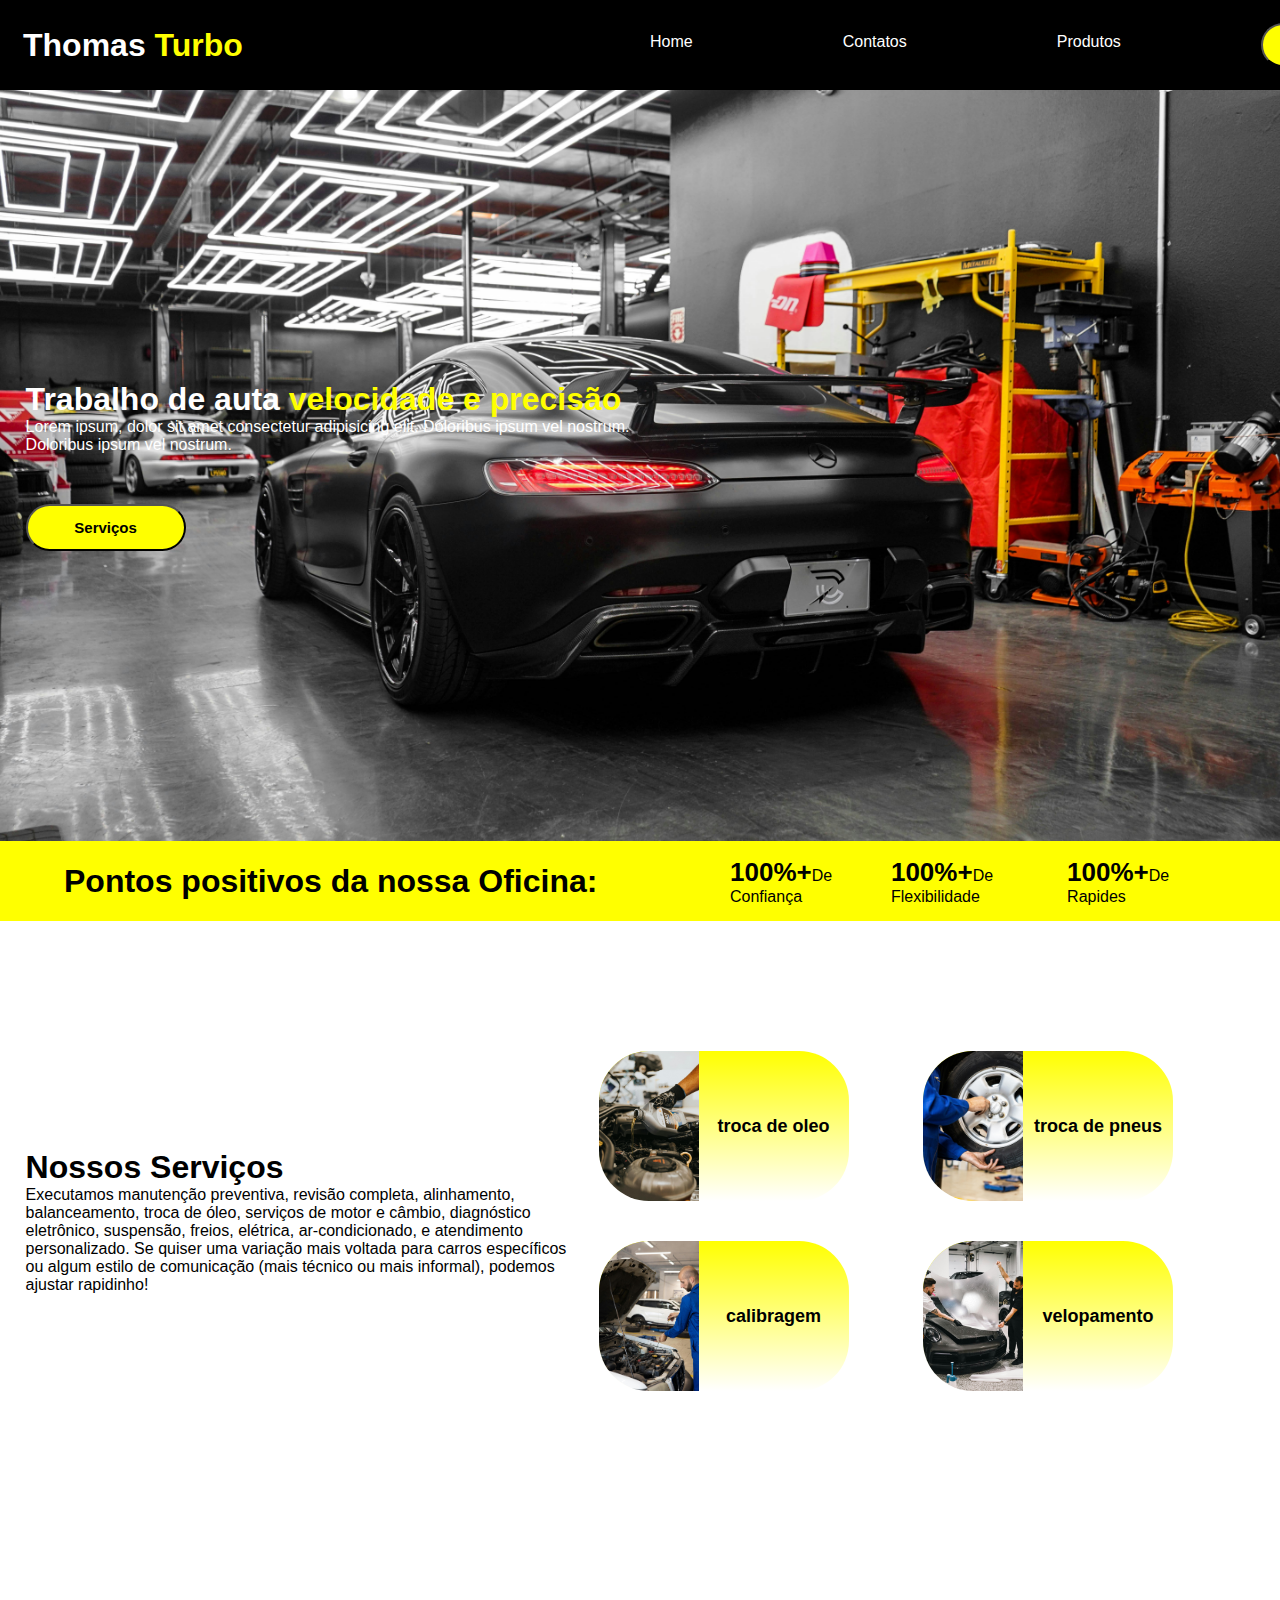
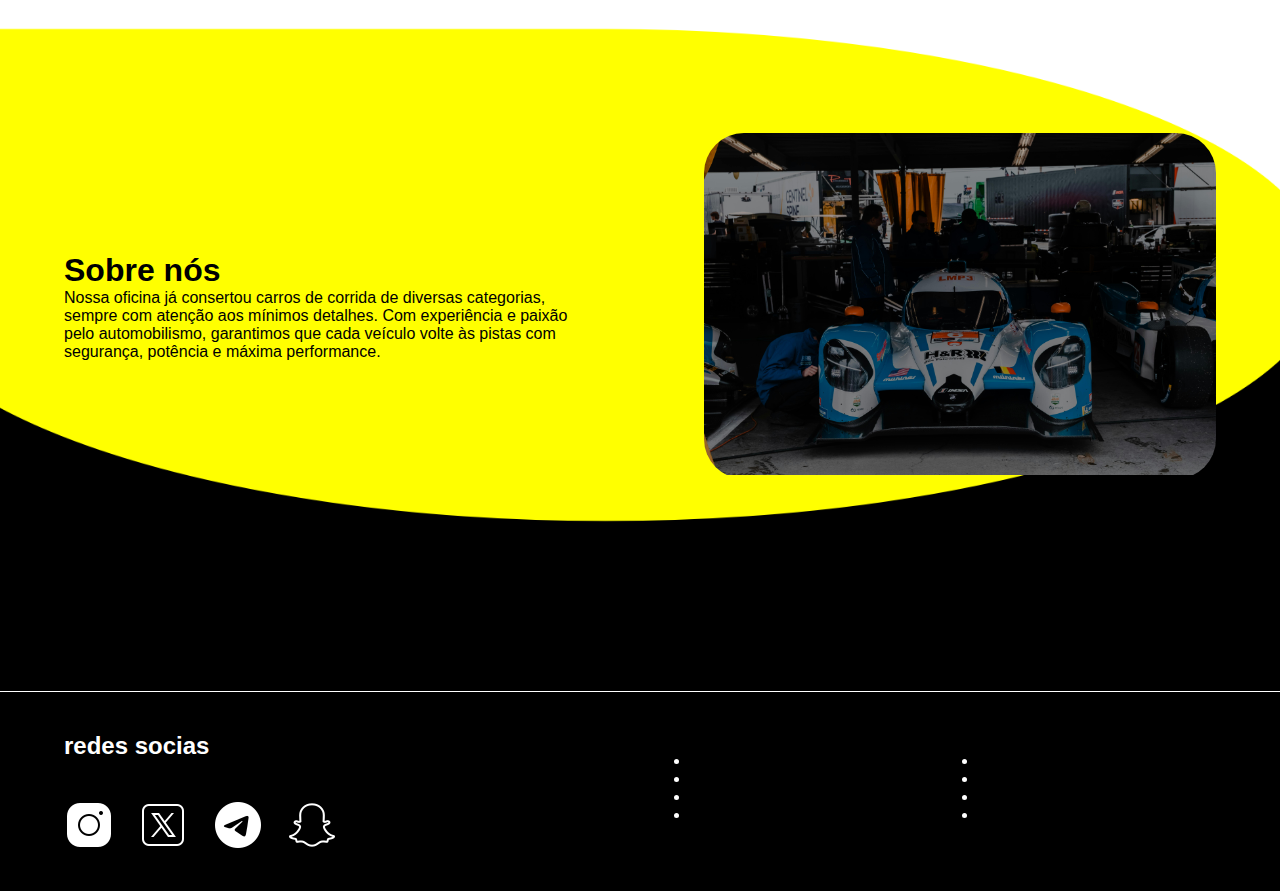
<file: Projeto-1/index.html>
<!DOCTYPE html>
<html lang="pt-br">

<head>
    <meta charset="UTF-8">
    <meta name="viewport" content="width=device-width, initial-scale=1.0">
    <title>Oficina Thomas</title>
    <link rel="stylesheet" href="style.css">
   
</head>

<body>

    <nav>

        <div class="text">
            <h1>Thomas <span>Turbo</span></h1>
        </div>
        <div class="links">
            <ul>
                <span>
                    <li><a href="#section">Home</a></li>
                </span>
                <span>
                    <li><a href="">Contatos</a></li>
                </span>
                <span>
                    <li><a href="">Produtos</a></li>
                </span>
                <li><button><a href="">Login</a></button></li>
            </ul>
        </div>
    </nav>
    <header>
        <div class="text">
            <h1>Trabalho de auta <span>
                    velocidade e precisão
                </span></h1>
            <p>Lorem ipsum, dolor sit amet consectetur adipisicing elit.
                Doloribus ipsum vel nostrum.</p>
            <p>Doloribus ipsum vel nostrum.</p>

            <button><a href="">Serviços</a></button>
        </div>

    </header>
    <aside>
        <div class="container">
            <div class="text">
                <h1>Pontos positivos da nossa Oficina:</h1>
            </div>
            <div class="est">
                <ul>
                    <li>
                        <p><span>100%+</span>De Confiança</p>
                    </li>
                    <li>
                        <p><span>100%+</span>De Flexibilidade</p>
                    </li>
                    <li>
                        <p><span>100%+</span>De Rapides</p>
                    </li>
                </ul>
            </div>
        </div>
    </aside>
    <section>
        <div class="container">
            <div class="text">
                <h1>Nossos Serviços</h1>
                <p> Executamos manutenção preventiva, revisão completa, alinhamento, balanceamento, troca de óleo,
                    serviços de motor e câmbio,
                    diagnóstico eletrônico, suspensão, freios, elétrica, ar-condicionado, e atendimento personalizado.
                    Se quiser uma variação mais voltada para carros específicos ou algum estilo de comunicação (mais
                    técnico ou mais informal), podemos ajustar rapidinho!</p>
            </div>
            <div class="imagens">
                <div>
                    <img src="img/pexels-daniel-andraski-197681005-13065694.jpg" alt="">
                    <p> troca de oleo</p>


                </div>
                <div>
                    <img src="img/pexels-artempodrez-8986175.jpg" alt="">
                    <p> troca de pneus </p>

                </div>
                <div>
                    <img src="img/pexels-artempodrez-8985915.jpg" alt="">
                    <p>calibragem </p>

                </div>
                <div>
                    <img src="img/dois cara colocando velopamento.jpg" alt="">
                    <p><span>velopamento</span></p>

                </div>
            </div>
        </div>
    </section>
    <section>
        <div class="container1">
            <div class="text">
                <h1>Sobre nós</h1>
                <p> Nossa oficina já consertou carros de corrida de diversas categorias, sempre com atenção aos mínimos
                    detalhes. Com experiência e paixão pelo automobilismo, garantimos que cada veículo volte às pistas
                    com segurança, potência e máxima performance.</p>

            </div>
            <div class="imagen">
                <img src="img/carro de corrida de frente.jpg" alt="">

            </div>
        </div>
    </section>
    <footer>
        <div class="container">
            <div class="card">
                <div class="redes">
                    <div class="text">
                        <h2>redes socias</h2>
                    </div>
                    <div class="icons">
                       <img src="[data-uri]" alt="instagram-new--v1">
                       <img src="[data-uri]" alt="twitterx--v1">
                       <img src="[data-uri]" alt="telegram">
                       <img src="[data-uri]" alt="snapchat--v1">
                    </div>
                </div>
            </div>
            <div class="links">
                <div>
                    <h4></h4>
                    <ul>
                        <li></li>
                        <li></li>
                        <li></li>
                        <li></li>
                    </ul>
                </div>
                <div>
                    <h4></h4>
                    <ul>
                        <li></li>
                        <li></li>
                        <li></li>
                        <li></li>
                    </ul>
                </div>
            </div>
        </div>
    </footer>

</body>

</html>
</file>
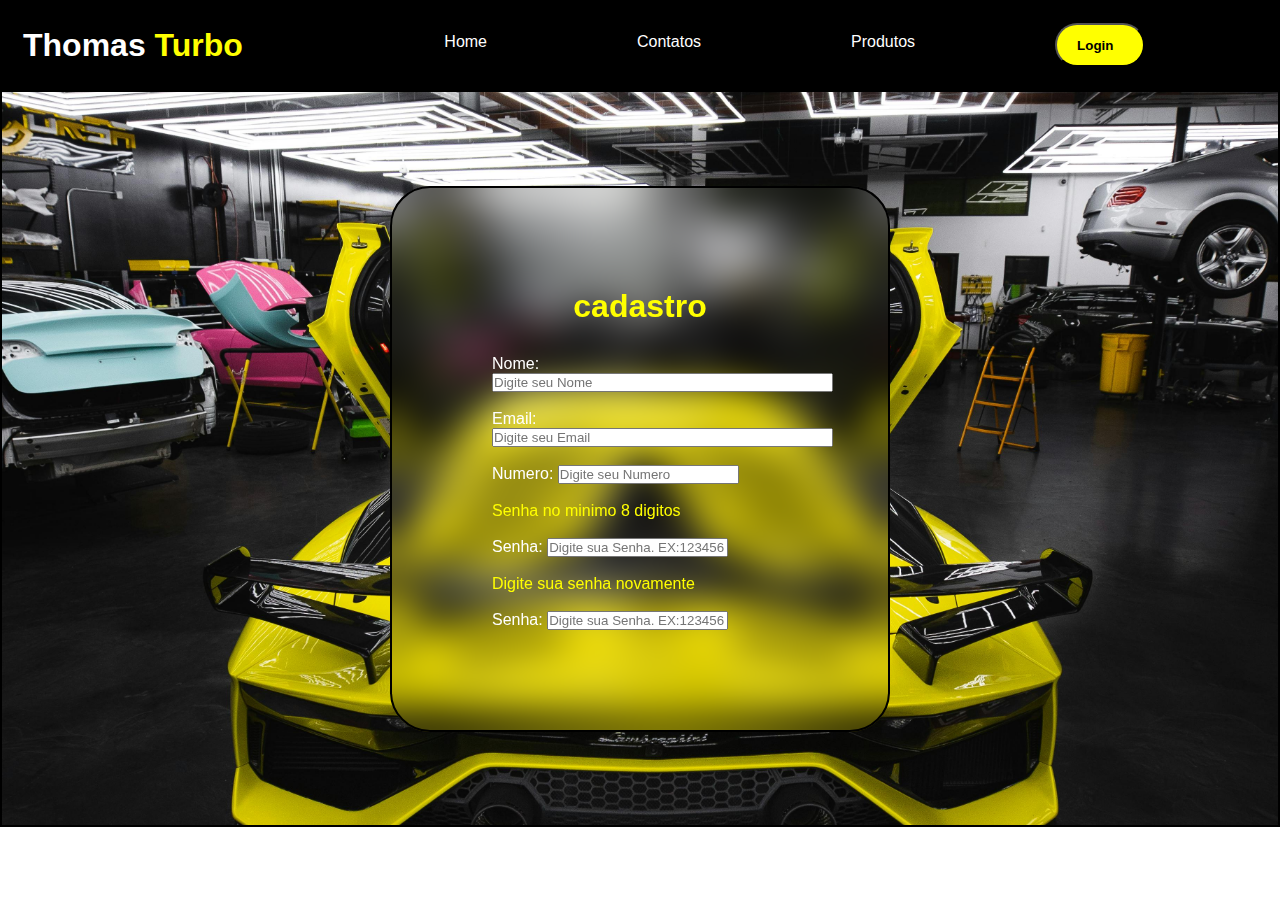
<file: Projeto-1/index_cad.html>
<!DOCTYPE html>
<html lang="pt-br">

<head>
    <meta charset="UTF-8">
    <meta name="viewport" content="width=device-width, initial-scale=1.0">
    <title>Document</title>
    <style>
        * {
            padding: 0;
            margin: 0;
            box-sizing: border-box;
            font-family: Verdana, Geneva, Tahoma, sans-serif;
        }

        body {
            
            justify-content: center;
            height: 800px;
            align-items: center;

        }
        .cadastro0{
            border: 2px solid;
            padding: 100px;
            height: auto;
            border-radius: 40px;
            width: 500px;
            align-self: center;
            backdrop-filter: blur(20px);

            
            
        }
        main{
            border: 2px solid;
            height: 737px;
            display: flex;
            justify-content: center;
            background-image: url("img/lambo\ de\ costa.jpg");
            background-size: cover; 
            background-repeat: no-repeat;
            background-position: center;
        }

        .cadastro {
            padding-top: 30px;
        }

        h1 {
            justify-self: center;

        }
        .cadastro0  h1{
            color: yellow;
        }
        .cadastro0 .cadastro label{
            color: white;
        }
        .cadastro0 .cadastro legend{
            color: yellow;
        }

        /*começo do nav*/
        nav {
            display: flex;
            border: 3px solid;
            align-items: center;
            padding: 20px;
            background-color: black;

        }

        nav .text {
            width: 50%;
            display: flex;
            align-items: center;
        }

        nav .text h1 {
            color: white;
        }

        nav .text span {
            color: yellow;
        }

        nav .links {
            width: 100%;
            display: flex;
        }

        nav .links ul {
            display: flex;
        }

        nav .links ul span li {
            list-style: none;
            padding: 10px;
            display: flex;
            margin-right: 130px;

        }

        nav .links ul span li:hover {
            border-bottom: 2px solid yellow;
            padding: auto;
        }

        nav .links ul li a {
            text-decoration: none;
            color: white;
            align-self: center;
        }

        nav .links ul button {
            background-color: yellow;
            width: 90px;
            height: 24px;
            border-radius: 30px;
            transition: 0.4s;
            padding: 20px;
            display: flex;
        }

        nav .links ul button:hover {
            scale: 1.1;
        }

        nav .links ul li button a {
            color: rgb(0, 0, 0);
            font-weight: 800;
            align-self: center;

        }
    </style>
</head>

<body>
    <nav>

        <div class="text">
            <h1>Thomas <span>Turbo</span></h1>
        </div>
        <div class="links">
            <ul>
                <span>
                    <li><a href="index.html">Home</a></li>
                </span>
                <span>
                    <li><a href="">Contatos</a></li>
                </span>
                <span>
                    <li><a href="">Produtos</a></li>
                </span>
                <li><button><a href="index_cad.html">Login</a></button></li>
            </ul>
        </div>
    </nav>

    <main>
        <div class="cadastro0">

       
        <h1>cadastro</h1>
        <div class="cadastro">
            <label for="Nome">Nome:</label>
            <input type="text" name="Nome" id="Nome" placeholder="Digite seu Nome" size="40">
            <br>
            <br>
            <label for="email">Email:</label>
            <input type="email" name="email" id="email" placeholder="Digite seu Email" size="40">
            <br>
            <br>
            <label for="Telefones">Numero:</label>
            <input type="number" name="Telefones" id="Telefones" placeholder="Digite seu Numero" size="20">
            <br>
            <br>
            <legend>Senha no minimo 8 digitos</legend>
            <br>
            <label for="senha">Senha:</label>
            <input type="password" name="senha" id="senha" placeholder="Digite sua Senha. EX:123456">
            <br>
            <br>
            <legend>Digite sua senha novamente</legend>
            <br>
            <label for="senha1">Senha:</label>
            <input type="password" name="senha1" id="senha1" placeholder="Digite sua Senha. EX:123456">


        </div>
    </div>
    </main>


</body>

</html>
</file>
<file: Projeto-1/style.css>
*{
    padding: 0;
    margin: 0;
    font-family:Verdana, Geneva, Tahoma, sans-serif;
    box-sizing: border-box;
}


nav {
    display: flex;
    border: 3px solid;
    align-items: center;
    padding: 20px;
    background-color: black;
}
nav  .text{
    width: 50%;
    display: flex;
    align-items: center; 
}
nav  .text h1{
    color: white;
}
nav  .text span{
    color: yellow;
}
nav  .links{
    width: 50%;
    display: flex;
}
nav  .links ul{
    display: flex;
}
nav  .links ul span li{
    list-style: none;
    padding: 10px;
    display: flex;
    margin-right: 130px;

}

nav  .links ul span li:hover{
    border-bottom: 2px solid yellow;
}
nav  .links ul li a{
    text-decoration: none;
    color: white;
    align-self: center;
}
nav  .links ul  button{
    background-color: yellow;
    width: 90px;
    height: 24px;
    border-radius: 30px;
    transition: 0.4s;
    padding: 20px;
    display: flex;
}
nav  .links ul  button:hover{
    scale: 1.1;
}
nav  .links ul li  button a{
    color: rgb(0, 0, 0);
    font-weight: 800;
    align-self: center;

}
/*inicio do codigo header */
header{
  background-image: url("img/mercedesdecostas.jpg");
  background-size: cover; 
  background-repeat: no-repeat;
  background-position: center;
  height: 751px;
}
header {
    display: flex;
    align-items: center;
    
}
header .text h1 span{
    color: yellow;
}
header .text h1 {
    color: white;
}
header .text p{
    color: white;

}
header .text {
    margin: 0 2%;
}
header .text button{
    padding: 13px;
    margin-top:50px ;
    width: 160px;
    border-radius: 50px;
    background-color: yellow;
    transition: 0.3s;
}
header .text button:hover{
    scale: 1.05;
}
header .text button a{
    text-decoration: none;
    color: black;
    font-size: 15px;
    font-weight: 600;
}
/*primeira aside*/
aside{
    background-color: #ffff00;
}
aside .container{
    margin: 0 5%;
    display: flex;
    height: 80px;
}
aside .container .text{
    width: 50%;
    align-self: center;
}
aside .container .est{
    width: 50%;
    align-self: center;
}
aside .container .est ul{
    display: flex;
    justify-content: space-between;
    margin-left: 90px;
    
}
aside .container .est ul li{
    list-style: none;
}
aside .container .est ul li p span{    
    font-size: 26px;
    font-weight: 600;
}

/*primeira section*/
section .container{
    display: flex;
    height: 600px;
    align-items: center; 
    margin: 0 2%;
}
section .container .imagens{
    width: 50%;
    height: 100%;
    display: flex;
    flex-wrap: wrap;
    align-content: center;
    justify-content: space-between; 
}
section .container .text{
    width: 45%;
}
section .container .imagens div{
    display: flex;
    height: 150px;
    width: 250px;
    overflow: hidden;
    margin: 20px;
    border-radius: 50px;
    background: linear-gradient(#ffff00,white);
    transition: 0.5s;
}
section .container .imagens div:hover{
    box-shadow: rgba(50, 50, 93, 0.25) 0px 13px 27px -5px, rgba(0, 0, 0, 0.3) 0px 8px 16px -8px;
    scale: 1.06;
}
section .container .imagens div img{
    width: 40%;
}

section .container .imagens div p{
    align-self: center;
    width: 60%;
    font-size: 18px;
    font-weight: 800;
    text-align: center;

}
/*prim*/
section .container1 {
    display: flex;
    height: 770px;
    align-items: center; 
    background-image:url("img/Design\ sem\ nome\ \(1\).png") ;
    background-size: cover; 
    background-repeat: no-repeat;
    background-position: center;
    overflow:auto;
}
section .container1 .text{
    width: 50%;
    margin: 0 5%;
}
section .container1 .imagen{
    width: 50%;
    margin: 0 5%;
    border-radius: 40px;
    overflow: hidden;
    
}
section .container1 .imagen img{
    width: 100%;
}
/*inicio do footer*/
footer{
    background-color: black;
    height: 200px;
    border-top: 1px solid white;
}
footer .container{
    margin: 0 5%;
    display: flex;
    margin-top: 40px;
}
footer .container .card{
    width: 50%;
}
footer .container .card .redes  .text h2{
    color: white;
    margin-bottom: 40px;
}
footer .container .card .redes  .icons img{
    margin-right: 20px;
    transition: 0.3s;
    cursor: pointer;
}
footer .container .card .redes  .icons img:hover{
    scale: 1.2;
}
footer .container .links{
    width: 50%;
    display: flex;
}
footer .container .links div {
    color: white;
    width: 50%;
}
footer .container .links div h4{
    font-size: 25px;
    margin-bottom: 20px;
}
footer .container .links div ul {
    margin-left: 50px;
    display: flex;
    flex-direction: column;
}
footer .container .links div ul li:hover{
    color: blueviolet;
    cursor: pointer;
}
footer .container .links div ul li{
    width: 10px;
}
</file>
